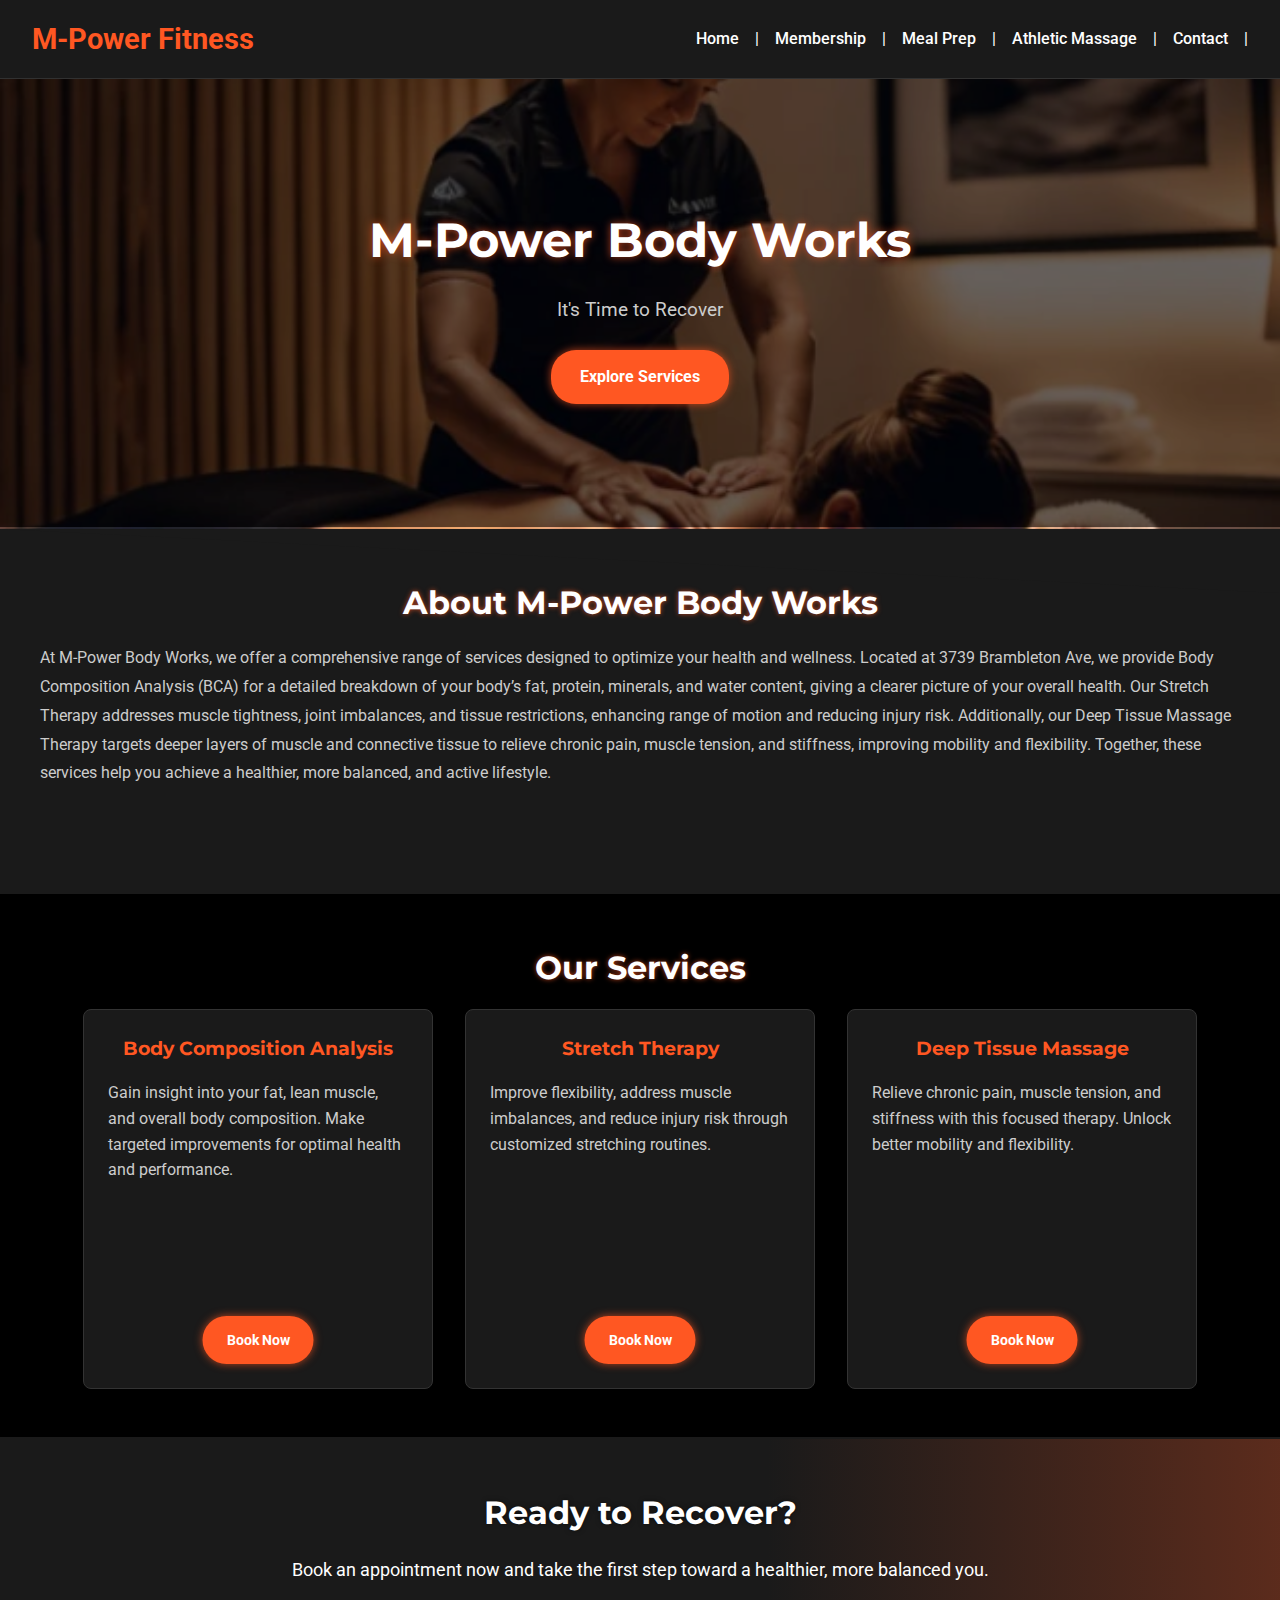
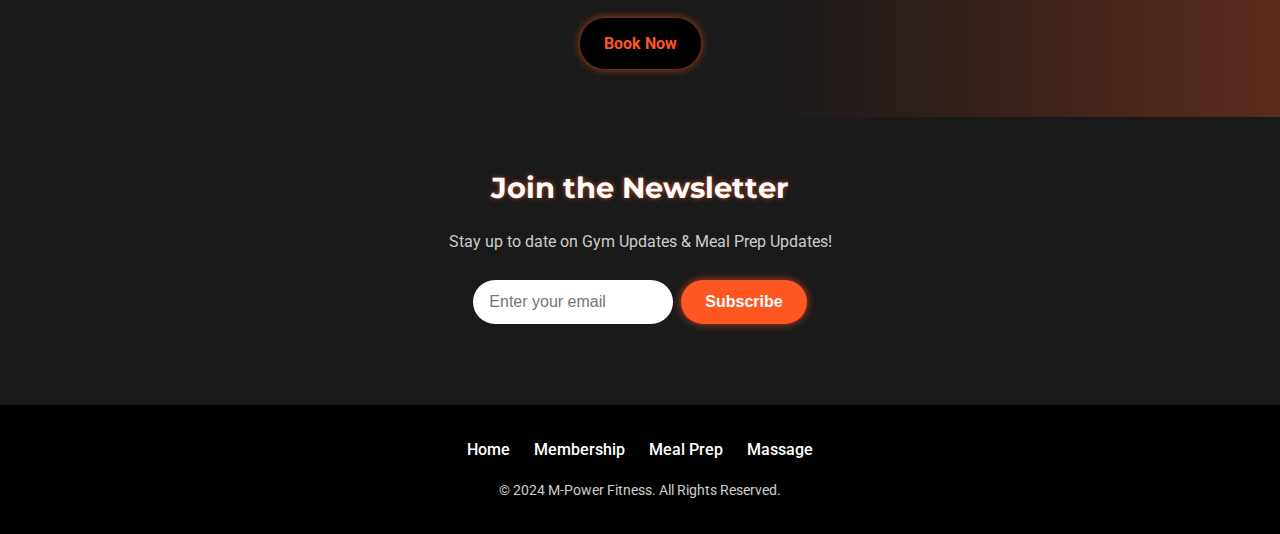
<file: massage.html>
<!DOCTYPE html>
<html lang="en">
<head>
  <meta charset="UTF-8" />
  <meta name="viewport" content="width=device-width, initial-scale=1.0"/>
  <meta 
    name="description" 
    content="M-Power Body Works - Athletic Deep Tissue Massage, Stretch Therapy, and Body Composition Analysis to help you recover and improve your overall wellness."
  />
  <meta name="keywords" content="Massage, Deep Tissue, Body Composition, Stretch Therapy, M-Power Body Works" />
  <meta name="author" content="M-Power Fitness" />
  <title>M-Power Body Works | Deep Tissue Massage</title>

  <!-- Google Fonts -->
  <link
    href="https://fonts.googleapis.com/css2?family=Roboto:wght@300;400;700&family=Montserrat:wght@600;700&display=swap"
    rel="stylesheet"
  />

  <style>
    /* -----------------------------------------
       RESET & BASE
    ----------------------------------------- */
    * {
      margin: 0;
      padding: 0;
      box-sizing: border-box;
    }
    body {
      font-family: 'Roboto', sans-serif;
      line-height: 1.6;
      color: #fff; /* We'll use white text on dark background for a more futuristic vibe */
      background-color: #1a1a1a;
      scroll-behavior: smooth;
    }
    h1, h2, h3 {
      font-family: 'Montserrat', sans-serif;
      text-align: center;
    }
    a {
      text-decoration: none;
      color: inherit;
    }
    ul {
      list-style: none;
    }

    /* -----------------------------------------
       COLORS (VARS)
    ----------------------------------------- */
    :root {
      --primary-color: #ff5722;  /* Orange */
      --dark-bg: #1a1a1a;        /* Black */
      --light-bg: #f4f4f4;       /* Off-white */
      --neon-glow: rgba(255, 87, 34, 0.7); /* orange glow */
    }

    /* -----------------------------------------
       NAVBAR
    ----------------------------------------- */
    .navbar {
      display: flex;
      justify-content: space-between;
      align-items: center;
      background: var(--dark-bg);
      padding: 1rem 2rem;
      position: sticky;
      top: 0;
      z-index: 999;
      border-bottom: 1px solid rgba(255, 255, 255, 0.1);
    }
    .navbar .logo a {
      color: var(--primary-color);
      font-size: 1.8rem;
      font-weight: 700;
      transition: color 0.3s ease;
    }
    .navbar .logo a:hover {
      color: #fff;
    }
    .nav-links {
      display: flex;
      gap: 1rem;
    }
    .nav-links li a {
      color: #fff;
      font-size: 1rem;
      font-weight: 500;
      transition: color 0.3s ease;
    }
    .nav-links li a:hover {
      color: var(--primary-color);
    }

    /* -----------------------------------------
       HERO SECTION
    ----------------------------------------- */
    .hero {
      position: relative;
      width: 100%;
      min-height: 50vh;
      background: #000 /* fallback */
        url("./athletic-massage.webp") center/cover no-repeat;
      display: flex;
      align-items: center;
      justify-content: center;
      text-align: center;
      overflow: hidden;
      border-bottom: 2px solid rgba(255,255,255,0.1);
    }
    .hero::before {
      content: "";
      position: absolute;
      top: 0; right: 0; bottom: 0; left: 0;
      background: rgba(0, 0, 0, 0.6); /* dark overlay */
      z-index: 1;
    }
    .hero-content {
      position: relative;
      z-index: 2; 
      max-width: 800px;
      margin: 0 auto;
      padding: 2rem 1rem;
    }
    .hero-content h1 {
      font-size: 3rem;
      margin-bottom: 1rem;
      color: #fff;
      text-shadow: 0 0 8px var(--neon-glow);
    }
    .hero-content p {
      font-size: 1.2rem;
      margin-bottom: 1.5rem;
      color: #ccc;
    }
    .hero .cta {
      display: inline-block;
      padding: 0.9rem 1.8rem;
      background: var(--primary-color);
      color: #fff;
      border-radius: 25px;
      font-size: 1rem;
      font-weight: bold;
      transition: background 0.3s ease, transform 0.3s ease;
      box-shadow: 0 0 8px var(--neon-glow);
    }
    .hero .cta:hover {
      background: #e64a19;
      transform: translateY(-3px);
    }

    /* -----------------------------------------
       ANGLED SECTION (ABOUT BODY WORKS)
    ----------------------------------------- */
    .angled-section {
      position: relative;
      background: #1a1a1a;
      clip-path: polygon(0 0, 100% 5vw, 100% 100%, 0 100%);
      /* Adjust the 5vw to change top angle */
      padding: 3rem 1rem 5rem;
    }
    .angled-section-inner {
      max-width: 1200px;
      margin: 0 auto;
      text-align: left;
    }
    .angled-section h2 {
      font-size: 2rem;
      margin-bottom: 1rem;
      color: #fff;
      text-align: center;
      text-shadow: 0 0 5px var(--neon-glow);
    }
    .angled-section p {
      font-size: 1rem;
      color: #ccc;
      line-height: 1.8;
      margin-bottom: 1.5rem;
    }

    /* -----------------------------------------
       SERVICES SECTION
       (Body Composition, Stretch Therapy, Deep Tissue)
    ----------------------------------------- */
    .services-section {
      background: #000;
      padding: 3rem 1rem;
      border-top: 2px solid rgba(255,255,255,0.1);
      border-bottom: 2px solid rgba(255,255,255,0.1);
    }
    .services-section h2 {
      color: #fff;
      font-size: 2rem;
      margin-bottom: 1rem;
      text-shadow: 0 0 5px var(--neon-glow);
    }
    .services-cards {
      display: flex;
      flex-wrap: wrap;
      gap: 2rem;
      justify-content: center;
      max-width: 1200px;
      margin: 0 auto;
    }
    .service-card {
      background: #1a1a1a;
      border: 1px solid #333;
      border-radius: 8px;
      flex: 1 1 300px;
      max-width: 350px;
      min-height: 380px;
      padding: 1.5rem;
      position: relative;
      overflow: hidden;
      transition: transform 0.3s ease, box-shadow 0.3s ease;
      box-shadow: 0 0 10px rgba(0,0,0,0.4);
    }
    .service-card:hover {
      transform: translateY(-5px);
      box-shadow: 0 8px 16px rgba(0,0,0,0.6);
    }
    .service-card h3 {
      color: var(--primary-color);
      font-family: 'Montserrat', sans-serif;
      margin-bottom: 1rem;
    }
    .service-card p {
      color: #ccc;
      line-height: 1.6;
      margin-bottom: 0.5rem;
    }
    .service-card .cta {
      position: absolute;
      bottom: 1.5rem;
      left: 50%;
      transform: translateX(-50%);
      background: var(--primary-color);
      color: #fff;
      padding: 0.8rem 1.5rem;
      border-radius: 25px;
      font-size: 0.9rem;
      font-weight: bold;
      box-shadow: 0 0 8px var(--neon-glow);
      transition: background 0.3s ease, transform 0.3s ease;
    }
    .service-card .cta:hover {
      background: #e64a19;
      transform: translate(-50%, -3px);
    }

    /* -----------------------------------------
       BOOKING CTA SECTION
    ----------------------------------------- */
    .booking-section {
      background: linear-gradient(90deg, #1a1a1a 60%, #ff5722 200%);
      color: #fff;
      padding: 3rem 1rem;
      text-align: center;
      position: relative;
      overflow: hidden;
    }
    .booking-section h2 {
      font-size: 2rem;
      margin-bottom: 1rem;
      text-shadow: 0 0 5px rgba(0,0,0,0.5);
    }
    .booking-section p {
      font-size: 1.1rem;
      line-height: 1.8;
      max-width: 700px;
      margin: 0.5rem auto 2rem;
      color: #fff;
    }
    .booking-btn {
      display: inline-block;
      background: #000;
      color: var(--primary-color);
      padding: 0.8rem 1.5rem;
      border-radius: 25px;
      font-size: 1rem;
      font-weight: bold;
      box-shadow: 0 0 8px var(--neon-glow);
      transition: background 0.3s ease, transform 0.3s ease, color 0.3s ease;
    }
    .booking-btn:hover {
      background: #fff;
      color: #000;
      transform: translateY(-3px);
    }

    /* -----------------------------------------
       NEWSLETTER SECTION
    ----------------------------------------- */
    .newsletter-section {
      background: #1a1a1a;
      padding: 3rem 1rem;
      text-align: center;
      color: #fff;
    }
    .newsletter-section h3 {
      font-size: 1.8rem;
      margin-bottom: 1rem;
      text-shadow: 0 0 5px var(--neon-glow);
    }
    .newsletter-section p {
      font-size: 1rem;
      color: #ccc;
      margin-bottom: 1.5rem;
      line-height: 1.8;
    }
    .newsletter-form {
      display: flex;
      justify-content: center;
      gap: 0.5rem;
      flex-wrap: wrap;
      max-width: 500px;
      margin: 0 auto;
    }
    .newsletter-form input[type="email"] {
      padding: 0.8rem 1rem;
      border: none;
      border-radius: 25px;
      outline: none;
      font-size: 1rem;
      width: 200px;
      max-width: 100%;
    }
    .newsletter-form button {
      padding: 0.8rem 1.5rem;
      border: none;
      border-radius: 25px;
      font-size: 1rem;
      font-weight: bold;
      background: var(--primary-color);
      color: #fff;
      transition: background 0.3s ease, transform 0.3s ease;
      box-shadow: 0 0 8px var(--neon-glow);
    }
    .newsletter-form button:hover {
      background: #e64a19;
      transform: translateY(-3px);
    }

    /* -----------------------------------------
       FOOTER
    ----------------------------------------- */
    .site-footer {
      background-color: #000;
      color: #fff;
      text-align: center;
      padding: 2rem 1rem;
      margin-top: 2rem;
      border-top: 1px solid rgba(255, 255, 255, 0.1);
    }
    .footer-links {
      display: flex;
      flex-wrap: wrap;
      justify-content: center;
      align-items: center;
      gap: 1.5rem;
      margin-bottom: 1rem;
    }
    .footer-links a {
      color: #fff;
      text-decoration: none;
      font-weight: 500;
      transition: color 0.3s ease;
    }
    .footer-links a:hover {
      color: var(--primary-color);
    }
    .site-footer p {
      font-size: 0.9rem;
      opacity: 0.8;
      margin-top: 0.5rem;
    }

    /* -----------------------------------------
       RESPONSIVE MEDIA QUERIES
    ----------------------------------------- */
    @media (max-width: 768px) {
      .hero-content h1 {
        font-size: 2.2rem;
      }
      .hero-content p {
        font-size: 1rem;
      }
      .services-cards {
        flex-direction: column;
        align-items: center;
      }
      .service-card {
        max-width: 500px;
      }
    }
  </style>
</head>
<body>
  <!-- NAVBAR -->
   <!-- NAVBAR -->
<style>
.hamburger {
      display: none; /* Shown only on mobile */
      cursor: pointer;
      flex-direction: column;
      gap: 5px;
    }
    .hamburger div {
      width: 25px;
      height: 3px;
      background: #fff;
      transition: transform 0.3s ease, opacity 0.3s ease;
    }

    /* MOBILE STYLES */
    @media (max-width: 768px) {
      /* Hide normal nav links by default */
      .nav-links {
        position: absolute;
        top: 60px; /* Just below the navbar’s height */
        right: 0;
        background: var(--dark-bg);
        flex-direction: column;
        align-items: flex-start;
        padding: 1rem 2rem;
        gap: 1rem;
        width: 200px;
        opacity: 0;
        pointer-events: none; /* To prevent clicks when hidden */
        transform: translateY(-20px);
        box-shadow: 0 4px 10px rgba(0,0,0,0.4);
      }
	.divider {
	    display: none;
	  }
      /* When nav is active, reveal the menu */
      .nav-links.active {
        opacity: 1;
        pointer-events: auto;
        transform: translateY(0);
      }

      /* Show hamburger on mobile */
      .hamburger {
        display: flex;
      }
	.nav-links li:not(:last-child)::after {
	    content: "";
	    display: block;
	    width: 100%;
	    margin-top: 0.5rem;
	    border-bottom: 1px solid #fff; /* HR effect */
	  }
    }

    /* OPTIONAL: HAMBURGER ANIMATION WHEN NAV ACTIVE */
    .hamburger.active .line1 {
      transform: rotate(45deg) translate(5px, 5px);
    }
    .hamburger.active .line2 {
      opacity: 0;
    }
    .hamburger.active .line3 {
      transform: rotate(-45deg) translate(6px, -6px);
    }

</style>

   <nav class="navbar">
    <div class="logo">
      <a href="#home">M-Power Fitness</a>
    </div>
 <!-- HAMBURGER (mobile icon) -->
    <div class="hamburger" id="hamburger">
      <div class="line1"></div>
      <div class="line2"></div>
      <div class="line3"></div>
    </div>
    <ul class="nav-links" id="nav-links">
  <li><a href="./index.html">Home</a></li><span class="divider">|</span>
  <li><a href="./membership.html">Membership</a></li><span class="divider">|</span>
  <li><a href="./meal-prep.html">Meal Prep</a></li><span class="divider">|</span>
  <li><a href="./massage.html">Athletic Massage</a></li><span class="divider">|</span>
  <li><a href="./contact.html">Contact</a></li><span class="divider">|</span>
</ul>
  </nav>
<script>
    const hamburger = document.getElementById("hamburger");
    const navLinks = document.getElementById("nav-links");

    hamburger.addEventListener("click", () => {
      navLinks.classList.toggle("active");
      hamburger.classList.toggle("active");
    });
  </script>

  <!-- HERO SECTION -->
  <section class="hero">
    <div class="hero-content">
      <h1>M-Power Body Works</h1>
      <p>It's Time to Recover</p>
      <a href="#services" class="cta">Explore Services</a>
    </div>
  </section>

  <!-- ANGLED ABOUT SECTION -->
  <section class="angled-section">
    <div class="angled-section-inner">
      <h2>About M-Power Body Works</h2>
      <p>
        At M-Power Body Works, we offer a comprehensive range of services designed to optimize your 
        health and wellness. Located at 3739 Brambleton Ave, we provide Body Composition Analysis (BCA) 
        for a detailed breakdown of your body’s fat, protein, minerals, and water content, giving a clearer 
        picture of your overall health. Our Stretch Therapy addresses muscle tightness, joint imbalances, 
        and tissue restrictions, enhancing range of motion and reducing injury risk. Additionally, our 
        Deep Tissue Massage Therapy targets deeper layers of muscle and connective tissue to relieve chronic 
        pain, muscle tension, and stiffness, improving mobility and flexibility. Together, these services 
        help you achieve a healthier, more balanced, and active lifestyle.
      </p>
    </div>
  </section>

  <!-- SERVICES SECTION -->
  <section id="services" class="services-section">
    <h2>Our Services</h2>
    <div class="services-cards">
      <!-- SERVICE CARD 1: Body Composition Analysis -->
      <div class="service-card">
        <h3>Body Composition Analysis</h3>
        <p>
          Gain insight into your fat, lean muscle, and overall body composition. 
          Make targeted improvements for optimal health and performance.
        </p>
        <a href="#booking" class="cta">Book Now</a>
      </div>
      <!-- SERVICE CARD 2: Stretch Therapy -->
      <div class="service-card">
        <h3>Stretch Therapy</h3>
        <p>
          Improve flexibility, address muscle imbalances, and reduce injury risk 
          through customized stretching routines.
        </p>
        <a href="#booking" class="cta">Book Now</a>
      </div>
      <!-- SERVICE CARD 3: Deep Tissue Massage Therapy -->
      <div class="service-card">
        <h3>Deep Tissue Massage</h3>
        <p>
          Relieve chronic pain, muscle tension, and stiffness with this focused therapy. 
          Unlock better mobility and flexibility.
        </p>
        <a href="#booking" class="cta">Book Now</a>
      </div>
    </div>
  </section>

  <!-- BOOKING CTA SECTION -->
  <section id="booking" class="booking-section">
    <h2>Ready to Recover?</h2>
    <p>Book an appointment now and take the first step toward a healthier, more balanced you.</p>
    <a href="#" class="booking-btn">Book Now</a>
  </section>

  <!-- NEWSLETTER SECTION -->
  <section class="newsletter-section">
    <h3>Join the Newsletter</h3>
    <p>Stay up to date on Gym Updates & Meal Prep Updates!</p>
    <form class="newsletter-form" onsubmit="return false;">
      <input type="email" placeholder="Enter your email" required />
      <button type="submit">Subscribe</button>
    </form>
  </section>

  <!-- FOOTER -->
  <footer class="site-footer">
    <div class="footer-links">
      <a href="./index.html">Home</a>
      <a href="./membership.html">Membership</a>
      <a href="./meal-prep.html">Meal Prep</a>
      <a href="./massage.html">Massage</a>
    </div>
    <p>&copy; 2024 M-Power Fitness. All Rights Reserved.</p>
  </footer>
</body>
</html>
</file>
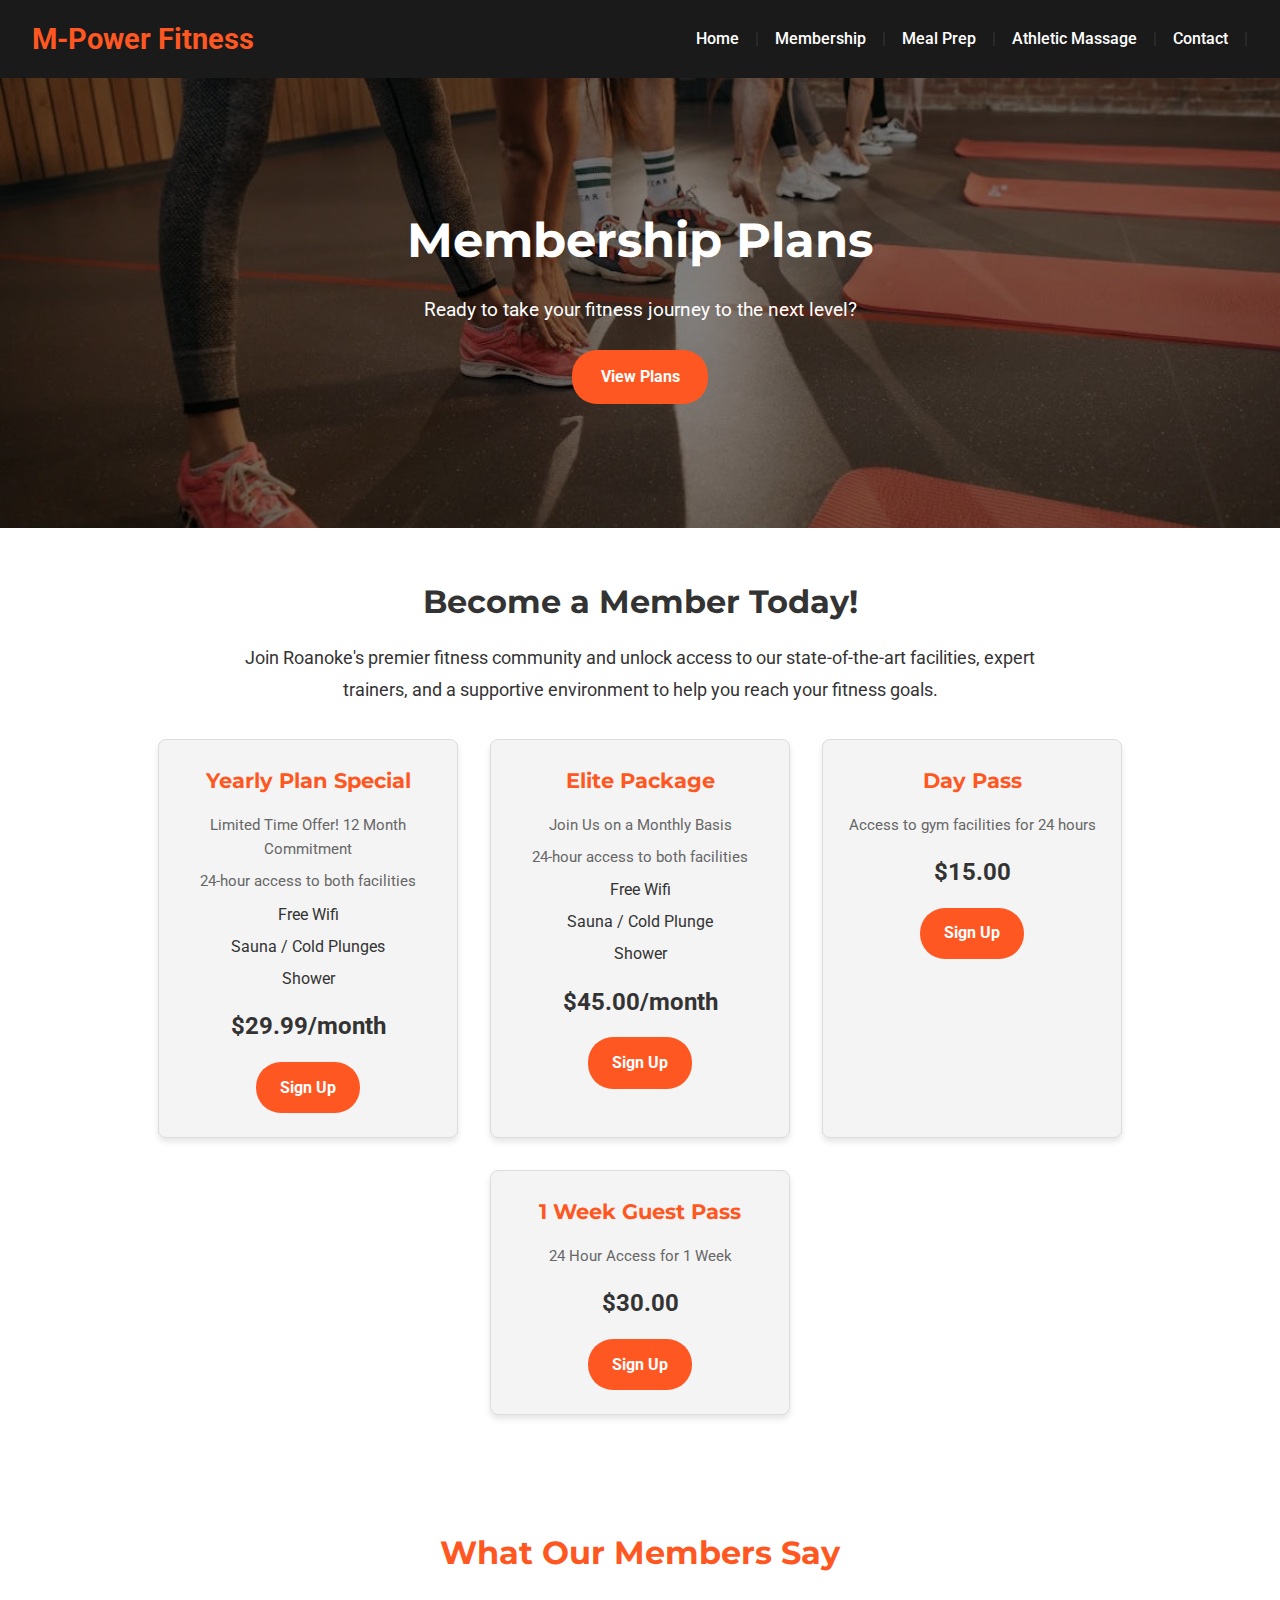
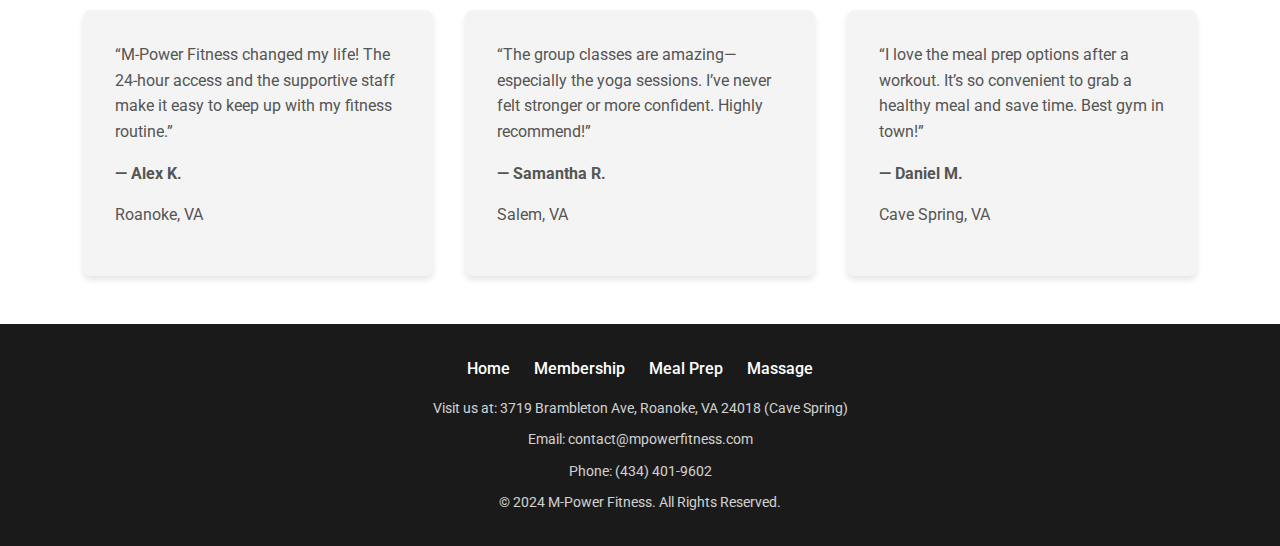
<file: membership.html>
<!DOCTYPE html>
<html lang="en">
<head>
  <meta charset="UTF-8" />
  <meta name="viewport" content="width=device-width, initial-scale=1.0"/>
  <meta 
    name="description" 
    content="Standalone Membership Plans at M-Power Fitness. Sign up for our Roanoke gym memberships, day passes, or guest passes and start your fitness journey today."
  />
  <meta name="keywords" content="Gym, Membership, Fitness, M-Power Fitness"/>
  <meta name="author" content="M-Power Fitness" />
  <title>M-Power Fitness | Membership Plans</title>

  <!-- Google Fonts -->
  <link
    href="https://fonts.googleapis.com/css2?family=Roboto:wght@300;400;700&family=Montserrat:wght@600;700&display=swap"
    rel="stylesheet"
  />

  <style>
    /* ----------------------------------------- 
       RESET & BASE 
    ----------------------------------------- */
    * {
      margin: 0;
      padding: 0;
      box-sizing: border-box;
    }
    body {
      font-family: 'Roboto', sans-serif;
      line-height: 1.6;
      color: #333;
      background-color: #f4f4f4;
      scroll-behavior: smooth;
    }
    h1, h2, h3 {
      font-family: 'Montserrat', sans-serif;
      text-align: center;
    }
    a {
      text-decoration: none;
      color: inherit;
    }
    ul {
      list-style: none;
    }

    /* ----------------------------------------- 
       VARIABLES 
    ----------------------------------------- */
    :root {
      --primary-color: #ff5722; /* Orange */
      --dark-bg: #1a1a1a;       /* Black */
      --light-bg: #f4f4f4;      /* Off-white */
    }

    /* ----------------------------------------- 
       NAVBAR 
    ----------------------------------------- */
    .navbar {
      display: flex;
      justify-content: space-between;
      align-items: center;
      background: var(--dark-bg);
      padding: 1rem 2rem;
      position: sticky;
      top: 0;
      z-index: 999;
    }
    .navbar .logo a {
      color: var(--primary-color);
      font-size: 1.8rem;
      font-weight: 700;
      transition: color 0.3s ease;
    }
    .navbar .logo a:hover {
      color: #fff;
    }
    .nav-links {
      display: flex;
      gap: 1rem;
    }
    .nav-links li a {
      color: #fff;
      font-size: 1rem;
      font-weight: 500;
      transition: color 0.3s ease;
    }
    .nav-links li a:hover {
      color: var(--primary-color);
    }

    /* ----------------------------------------- 
       HERO SECTION 
    ----------------------------------------- */
    .hero {
      position: relative;
      width: 100%;
      min-height: 50vh; /* Adjust hero height as needed */
      background: var(--dark-bg) url('./people_in_gym.webp') center/cover no-repeat;
      display: flex;
      align-items: center;
      justify-content: center;
      text-align: center;
    }
    .hero::before {
      content: "";
      position: absolute;
      top: 0; right: 0; bottom: 0; left: 0;
      background: rgba(0, 0, 0, 0.5); /* Dark overlay for legibility */
      z-index: 1;
    }
    .hero-content {
      position: relative;
      z-index: 2; 
      max-width: 800px;
      margin: 0 auto;
      color: #fff;
      padding: 2rem 1rem;
    }
    .hero h1 {
      font-size: 3rem;
      margin-bottom: 1rem;
    }
    .hero p {
      font-size: 1.2rem;
      margin-bottom: 1.5rem;
    }
    .hero .cta {
      display: inline-block;
      padding: 0.9rem 1.8rem;
      background: var(--primary-color);
      color: #fff;
      border-radius: 25px;
      font-size: 1rem;
      font-weight: bold;
      transition: background 0.3s ease, transform 0.3s ease;
    }
    .hero .cta:hover {
      background: #e64a19;
      transform: translateY(-3px);
    }

    /* ----------------------------------------- 
       WAVE DIVIDER
    ----------------------------------------- */
    .wave-divider {
      display: block;
      width: 100%;
      height: auto;
      margin-bottom: -6px; /* Minimizes gap between sections */
      margin-top: -40px; /* Minimizes gap between sections */
    }

    /* ----------------------------------------- 
       MEMBERSHIP SECTION 
    ----------------------------------------- */
    #membership {
      text-align: center;
      background: #fff; /* White background for contrast */
      padding: 3rem 1rem 4rem;
    }
    .cta-section {
      max-width: 800px;
      margin: 0 auto 2rem;
      color: #333;
    }
    .cta-section h2 {
      font-size: 2rem;
      margin-bottom: 1rem;
    }
    .cta-section p {
      font-size: 1.1rem;
      line-height: 1.8;
      margin-top: 0.5rem;
    }

    /* Membership Cards */
    .membership-options {
      display: flex;
      flex-wrap: wrap;
      justify-content: center;
      gap: 2rem;
    }
    .membership-card {
      background: #f4f4f4;
      border: 1px solid #ddd;
      border-radius: 8px;
      width: 300px;
      text-align: center;
      box-shadow: 0 4px 6px rgba(0,0,0,0.1);
      transition: transform 0.3s ease, box-shadow 0.3s ease;
      padding: 1.5rem;
    }
    .membership-card:hover {
      transform: translateY(-5px);
      box-shadow: 0 8px 16px rgba(0,0,0,0.15);
    }
    .membership-card h3 {
      color: var(--primary-color);
      margin-bottom: 1rem;
      font-size: 1.3rem;
    }
    .membership-card p {
      margin-bottom: 0.5rem;
      color: #666;
      font-size: 0.95rem;
    }
    .membership-card ul {
      margin: 0.5rem 0;
      padding: 0;
    }
    .membership-card ul li {
      margin: 0.4rem 0;
    }
    .membership-card .price {
      font-size: 1.5rem;
      color: #333;
      margin: 1rem 0;
      font-weight: 700;
    }
    .membership-card .cta {
      display: inline-block;
      padding: 0.8rem 1.5rem;
      background: var(--primary-color);
      color: #fff;
      text-decoration: none;
      border-radius: 25px;
      font-size: 1rem;
      font-weight: bold;
      transition: background 0.3s ease, transform 0.3s ease;
    }
    .membership-card .cta:hover {
      background: #e64a19;
      transform: translateY(-3px);
    }

    /* ----------------------------------------- 
       FOOTER SECTION 
    ----------------------------------------- */
    footer {
      background: var(--dark-bg);
      color: #fff;
      text-align: center;
      padding: 2rem 0;
    }
    footer p {
      font-size: 0.9rem;
      opacity: 0.85;
    }

    /* ----------------------------------------- 
       RESPONSIVE MEDIA QUERIES 
    ----------------------------------------- */
    @media (max-width: 768px) {
      .hero h1 {
        font-size: 2.2rem;
      }
      .hero p {
        font-size: 1rem;
      }
      .membership-options {
        padding: 0 1rem;
      }
    }
  </style>
</head>
<body>
  <!-- NAVBAR -->
  <!-- NAVBAR -->
<style>
.hamburger {
      display: none; /* Shown only on mobile */
      cursor: pointer;
      flex-direction: column;
      gap: 5px;
    }
    .hamburger div {
      width: 25px;
      height: 3px;
      background: #fff;
      transition: transform 0.3s ease, opacity 0.3s ease;
    }

    /* MOBILE STYLES */
    @media (max-width: 768px) {
      /* Hide normal nav links by default */
      .nav-links {
        position: absolute;
        top: 60px; /* Just below the navbar’s height */
        right: 0;
        background: var(--dark-bg);
        flex-direction: column;
        align-items: flex-start;
        padding: 1rem 2rem;
        gap: 1rem;
        width: 200px;
        opacity: 0;
        pointer-events: none; /* To prevent clicks when hidden */
        transform: translateY(-20px);
        box-shadow: 0 4px 10px rgba(0,0,0,0.4);
      }
	.divider {
	    display: none;
	  }
      /* When nav is active, reveal the menu */
      .nav-links.active {
        opacity: 1;
        pointer-events: auto;
        transform: translateY(0);
      }

      /* Show hamburger on mobile */
      .hamburger {
        display: flex;
      }
	.nav-links li:not(:last-child)::after {
	    content: "";
	    display: block;
	    width: 100%;
	    margin-top: 0.5rem;
	    border-bottom: 1px solid #fff; /* HR effect */
	  }
    }

    /* OPTIONAL: HAMBURGER ANIMATION WHEN NAV ACTIVE */
    .hamburger.active .line1 {
      transform: rotate(45deg) translate(5px, 5px);
    }
    .hamburger.active .line2 {
      opacity: 0;
    }
    .hamburger.active .line3 {
      transform: rotate(-45deg) translate(6px, -6px);
    }

</style>

   <nav class="navbar">
    <div class="logo">
      <a href="#home">M-Power Fitness</a>
    </div>
 <!-- HAMBURGER (mobile icon) -->
    <div class="hamburger" id="hamburger">
      <div class="line1"></div>
      <div class="line2"></div>
      <div class="line3"></div>
    </div>
    <ul class="nav-links" id="nav-links">
  <li><a href="./index.html">Home</a></li><span class="divider">|</span>
  <li><a href="./membership.html">Membership</a></li><span class="divider">|</span>
  <li><a href="./meal-prep.html">Meal Prep</a></li><span class="divider">|</span>
  <li><a href="./massage.html">Athletic Massage</a></li><span class="divider">|</span>
  <li><a href="./contact.html">Contact</a></li><span class="divider">|</span>
</ul>
  </nav>
<script>
    const hamburger = document.getElementById("hamburger");
    const navLinks = document.getElementById("nav-links");

    hamburger.addEventListener("click", () => {
      navLinks.classList.toggle("active");
      hamburger.classList.toggle("active");
    });
  </script>

  <!-- HERO SECTION -->
  <section class="hero">
    <div class="hero-content">
      <h1>Membership Plans</h1>
      <p>Ready to take your fitness journey to the next level?</p>
      <a href="#membership" class="cta">View Plans</a>
    </div>
  </section>


  <!-- MEMBERSHIP SECTION -->
  <section id="membership">
    <div class="cta-section">
      <h2>Become a Member Today!</h2>
      <p>
        Join Roanoke's premier fitness community and unlock access to our 
        state-of-the-art facilities, expert trainers, and a supportive environment 
        to help you reach your fitness goals.
      </p>
    </div>

    <div class="membership-options">
      <!-- CARD 1 -->
      <div class="membership-card">
        <h3>Yearly Plan Special</h3>
        <p>Limited Time Offer! 12 Month Commitment</p>
        <p>24-hour access to both facilities</p>
        <ul>
          <li>Free Wifi</li>
          <li>Sauna / Cold Plunges</li>
          <li>Shower</li>
        </ul>
        <p class="price">$29.99/month</p>
        <a href="#signup" class="cta">Sign Up</a>
      </div>

      <!-- CARD 2 -->
      <div class="membership-card">
        <h3>Elite Package</h3>
        <p>Join Us on a Monthly Basis</p>
        <p>24-hour access to both facilities</p>
        <ul>
          <li>Free Wifi</li>
          <li>Sauna / Cold Plunge</li>
          <li>Shower</li>
        </ul>
        <p class="price">$45.00/month</p>
        <a href="#signup" class="cta">Sign Up</a>
      </div>

      <!-- CARD 3 -->
      <div class="membership-card">
        <h3>Day Pass</h3>
        <p>Access to gym facilities for 24 hours</p>
        <p class="price">$15.00</p>
        <a href="#signup" class="cta">Sign Up</a>
      </div>

      <!-- CARD 4 -->
      <div class="membership-card">
        <h3>1 Week Guest Pass</h3>
        <p>24 Hour Access for 1 Week</p>
        <p class="price">$30.00</p>
        <a href="#signup" class="cta">Sign Up</a>
      </div>
    </div>
  </section>
<section id="testimonials" style="background: #fff; padding: 3rem 1rem;">
  <style>
    /* Embedding minimal styling here for convenience */

    #testimonials {
      text-align: center;
      color: #333;
    }
    #testimonials h2 {
      font-family: 'Montserrat', sans-serif;
      font-size: 2rem;
      margin-bottom: 2rem;
      color: #ff5722; /* brand orange */
    }

    .testimonial-grid {
      display: flex;
      flex-wrap: wrap;
      justify-content: center;
      gap: 2rem;
      max-width: 1200px;
      margin: 0 auto;
    }

    .testimonial-card {
      background: #f4f4f4;
      border-radius: 8px;
      box-shadow: 0 4px 6px rgba(0,0,0,0.1);
      max-width: 350px;
      padding: 2rem;
      text-align: left;
      transition: transform 0.3s ease, box-shadow 0.3s ease;
    }
    .testimonial-card:hover {
      transform: translateY(-5px);
      box-shadow: 0 8px 16px rgba(0,0,0,0.15);
    }
    .testimonial-card p {
      font-size: 1rem;
      line-height: 1.6;
      margin-bottom: 1rem;
      color: #555;
    }
    .member-name {
      font-weight: bold;
      color: #333;
    }
    .member-location {
      font-size: 0.9rem;
      color: #777;
    }

    /* Responsive */
    @media (max-width: 768px) {
      .testimonial-grid {
        flex-direction: column;
        align-items: center;
      }
    }
  </style>

  <h2>What Our Members Say</h2>
  <div class="testimonial-grid">
    <!-- Testimonial #1 -->
    <div class="testimonial-card">
      <p>
        “M-Power Fitness changed my life! The 24-hour access and the supportive staff make it easy to keep up with my fitness routine.”
      </p>
      <p class="member-name">— Alex K.</p>
      <p class="member-location">Roanoke, VA</p>
    </div>

    <!-- Testimonial #2 -->
    <div class="testimonial-card">
      <p>
        “The group classes are amazing—especially the yoga sessions. I’ve never felt stronger or more confident. Highly recommend!”
      </p>
      <p class="member-name">— Samantha R.</p>
      <p class="member-location">Salem, VA</p>
    </div>

    <!-- Testimonial #3 -->
    <div class="testimonial-card">
      <p>
        “I love the meal prep options after a workout. It’s so convenient to grab a healthy meal and save time. Best gym in town!”
      </p>
      <p class="member-name">— Daniel M.</p>
      <p class="member-location">Cave Spring, VA</p>
    </div>
  </div>
</section>

<footer class="site-footer">
  <style>
    .site-footer {
      background-color: #1a1a1a; /* Dark background */
      color: #fff;
      text-align: center;
      padding: 2rem 1rem;
    }
    .footer-links {
      display: flex;
      flex-wrap: wrap;
      justify-content: center;
      align-items: center;
      gap: 1.5rem; /* Space between links */
      margin-bottom: 1rem;
    }
    .footer-links a {
      color: #fff;
      text-decoration: none;
      font-weight: 500;
      transition: color 0.3s ease;
    }
    .footer-links a:hover {
      color: #ff5722; /* Orange accent on hover */
    }
    .site-footer p {
      font-size: 0.9rem;
      opacity: 0.8;
      margin-top: 0.5rem;
    }
  </style>

  <div class="footer-links">
    <a href="./index.html">Home</a>
    <a href="./membership.html">Membership</a>
    <a href="./meal-prep.html">Meal Prep</a>
    <a href="./massage.html">Massage</a>
  </div>
	<small>
	<p>Visit us at: 3719 Brambleton Ave, Roanoke, VA 24018 (Cave Spring)</p>
      <p>Email: contact@mpowerfitness.com</p>
      <p>Phone: (434) 401-9602</p>
	</small>
  <p>&copy; 2024 M-Power Fitness. All Rights Reserved.</p>
</footer>
</body>
</html>
</file>
